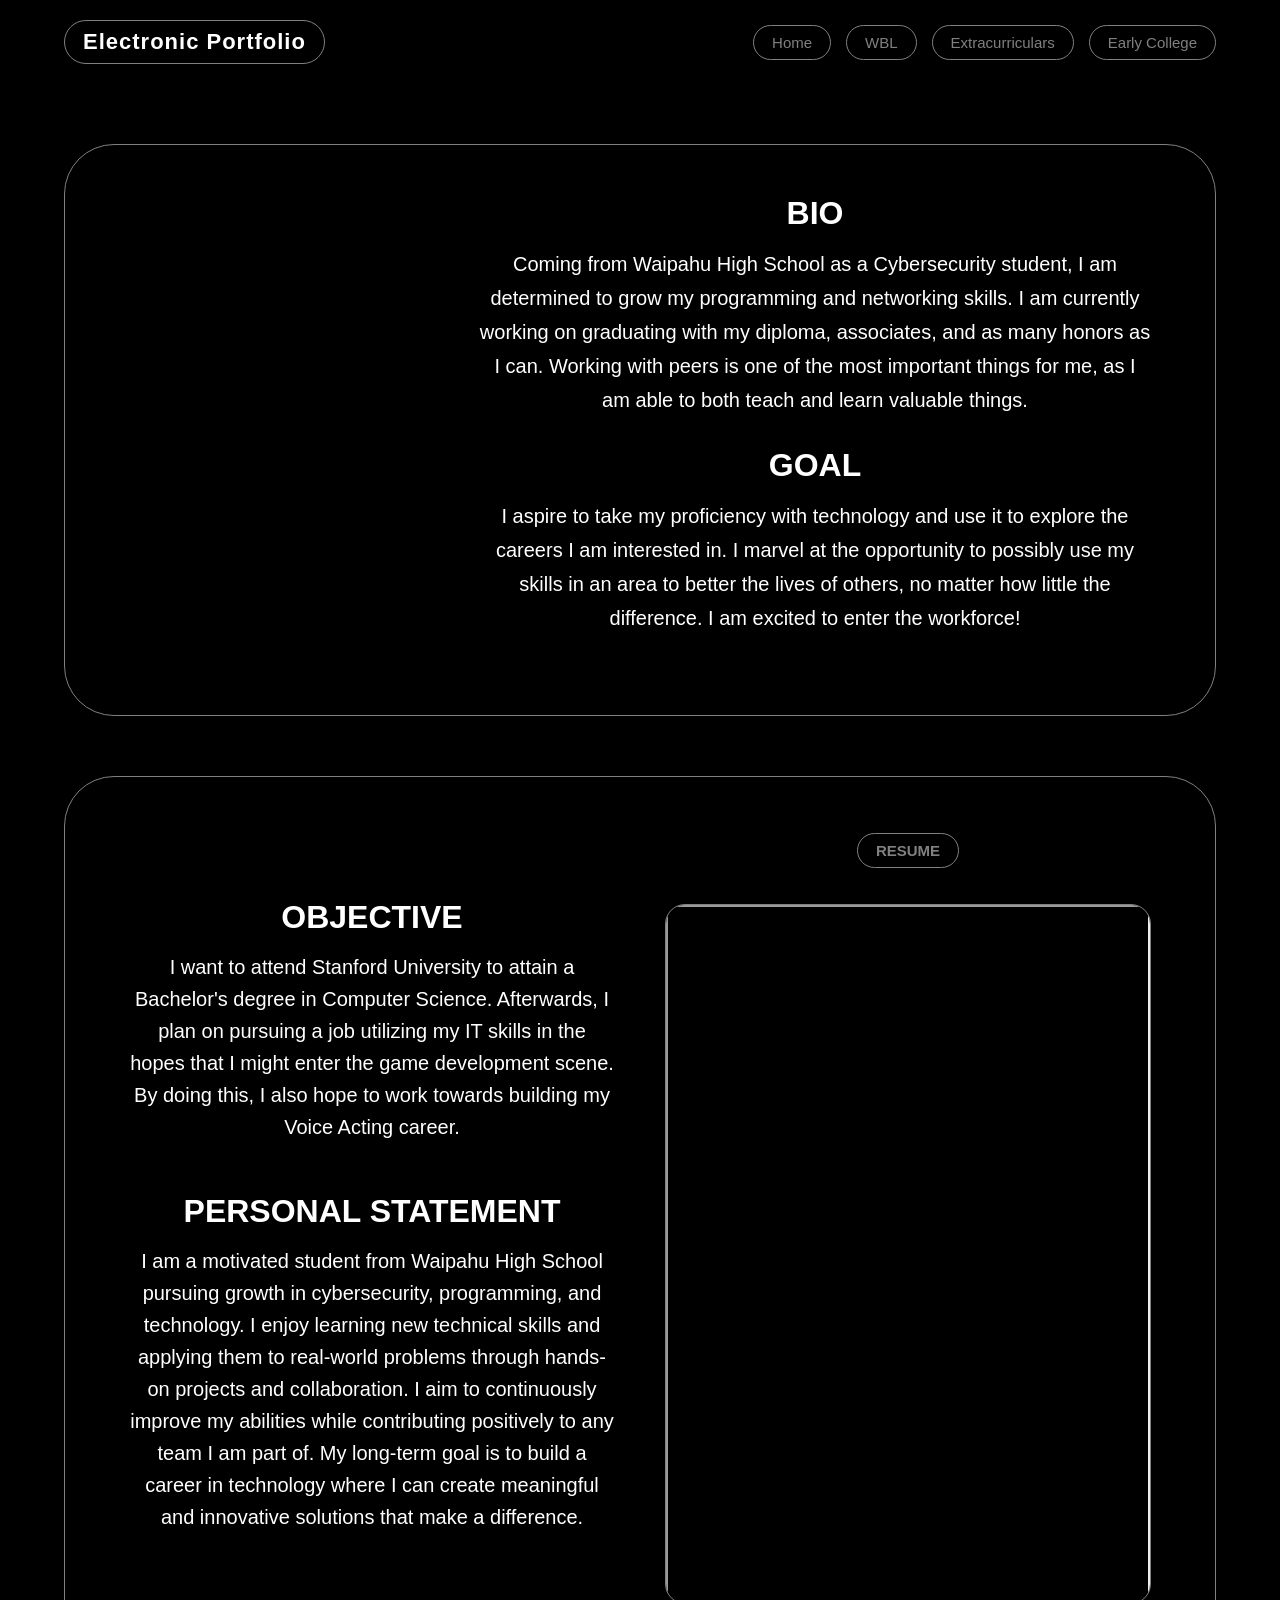
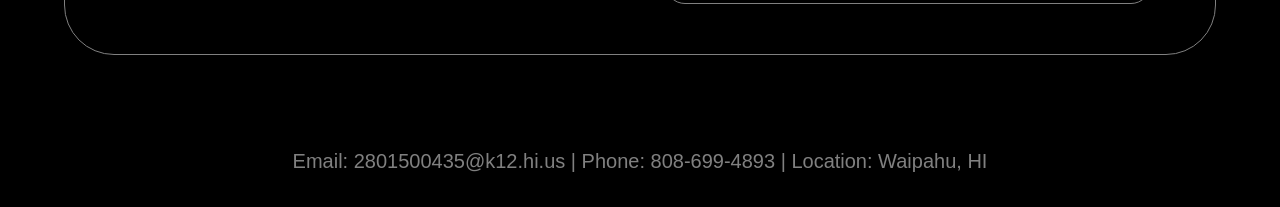
<file: index.html>
<!DOCTYPE html>
<html lang="en">

<head>
  <meta charset="UTF-8">
  <meta name="viewport" content="width=device-width, initial-scale=1.0">
  <meta http-equiv="X-UA-Compatible" content="ie=edge">

  <title>Welcome Page</title>

  <link rel="stylesheet" href="style.css">
</head>

<body>

  <!-- NAVIGATION BAR -->
  <nav>
    <div class="Nav-Bar">

      <!-- Portfolio Title -->
      <div id="Project-Title">
        <a href="index.html">Electronic Portfolio</a>
      </div>

      <!-- Navigation Links -->
      <div class="Pages">
        <a href="index.html">Home</a>
        <a href="wbl.html">WBL</a>
        <a href="extracurriculars.html">Extracurriculars</a>
        <a href="earlycollege.html">Early College</a>
      </div>

    </div>
  </nav>

  <!-- MAIN BIO SECTION -->
  <div class="Main">

    <div id="headshot">
      <iframe
        src="https://drive.google.com/file/d/19ZA4i6eqsK_J30jgbSyabp2Qs2GLQFoi/preview"
        width="340"
        height="450">
      </iframe>
    </div>

    <div id="BioHead">

      <h1>BIO</h1>

      <p>
        Coming from Waipahu High School as a Cybersecurity student,
        I am determined to grow my programming and networking skills.
        I am currently working on graduating with my diploma,
        associates, and as many honors as I can. Working with peers
        is one of the most important things for me, as I am able to both
        teach and learn valuable things.
      </p>

      <h1>GOAL</h1>

      <p>
        I aspire to take my proficiency with technology and use it to
        explore the careers I am interested in. I marvel at the opportunity
        to possibly use my skills in an area to better the lives of others,
        no matter how little the difference. I am excited to enter the workforce!
      </p>

    </div>

  </div>

  <!-- SECOND SECTION -->
  <div class="Second">

    <div class="left-column">

      <div id="Objective">

        <h1>OBJECTIVE</h1>

        <p>
          I want to attend Stanford University to attain a Bachelor's
          degree in Computer Science. Afterwards, I plan on pursuing
          a job utilizing my IT skills in the hopes that I might enter
          the game development scene. By doing this, I also hope to work
          towards building my Voice Acting career.
        </p>

      </div>

      <div id="Personal-Statement">

        <h1>PERSONAL STATEMENT</h1>

        <p>
          I am a motivated student from Waipahu High School pursuing
          growth in cybersecurity, programming, and technology.
          I enjoy learning new technical skills and applying them to
          real-world problems through hands-on projects and collaboration.
          I aim to continuously improve my abilities while contributing
          positively to any team I am part of. My long-term goal is to
          build a career in technology where I can create meaningful and
          innovative solutions that make a difference.
        </p>

      </div>

    </div>

    <div id="resume">

      <h1>
        <a href="https://drive.google.com/file/d/1mPpunYBs45Hay4RBowK6YoDk1UCOeasp/view?usp=sharing" target="_blank">
          RESUME
        </a>
      </h1>

      <div class="resume-box">

	  <iframe 
	     src="https://docs.google.com/document/d/1Y3j7Dg-5iyOnWBxlPxs2e7ADR4h6Q38Lgte2cpvqews/edit?usp=sharing"  width="100%"
  	     height="700">
	  </iframe>

      </div>

    </div>

  </div>

  <!-- FOOTER -->
  <footer class="Footer">
    <p>
      Email: 2801500435@k12.hi.us |
      Phone: 808-699-4893 |
      Location: Waipahu, HI
    </p>
  </footer>

</body>

</html>
</file>
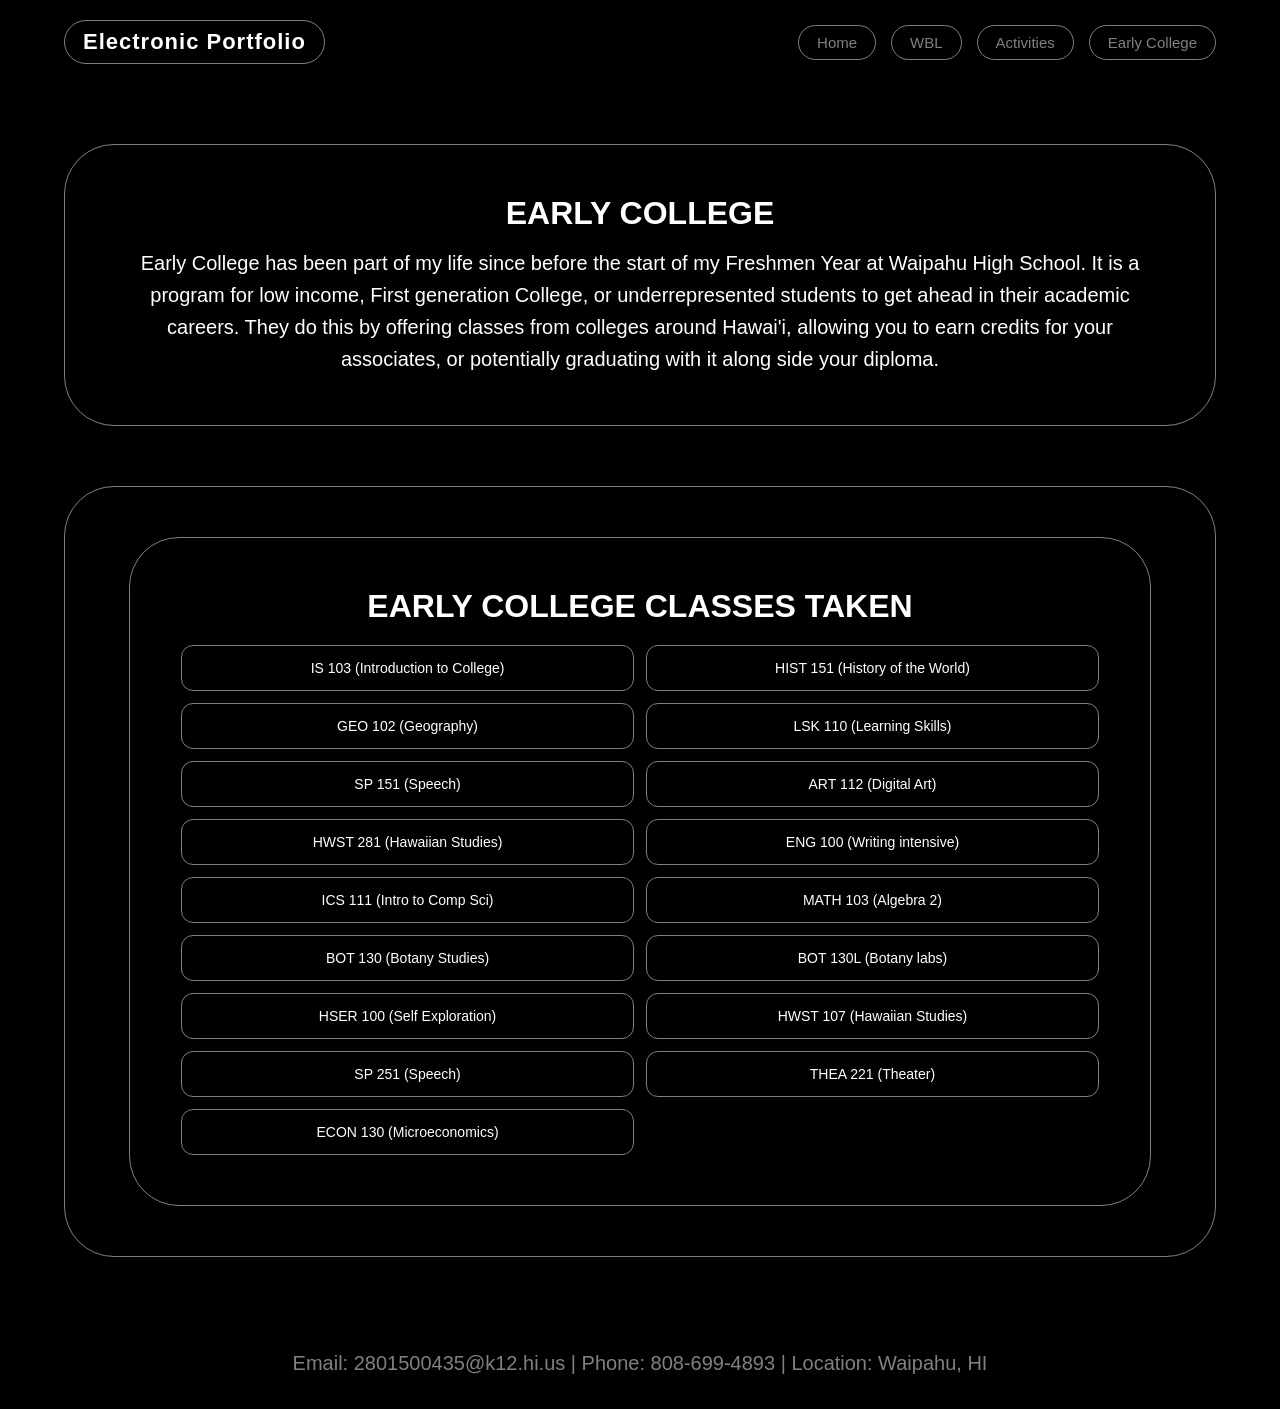
<file: earlycollege.html>
<!DOCTYPE html>
<html lang="en">

<head>
  <meta charset="UTF-8">
  <meta name="viewport" content="width=device-width, initial-scale=1.0">
  <title>Extracurriculars</title>
  <link rel="stylesheet" href="style.css">
</head>

<body>

  <!-- NAV BAR -->
  <nav>
    <div class="Nav-Bar">

      <div id="Project-Title">
        <a href="index.html">Electronic Portfolio</a>
      </div>

      <div class="Pages">
        <a href="index.html">Home</a>
        <a href="wbl.html">WBL</a>
        <a href="#">Activities</a>
        <a href="#">Early College</a>
      </div>

    </div>
  </nav>

  <!-- MAIN HEADER SECTION -->
  <div class="Main">

    <div id="Head">
      <h1>EARLY COLLEGE</h1>
      <p>
        Early College has been part of my life since before the start of my Freshmen Year at Waipahu High School.         It is a program for low income, First generation College, or underrepresented students to get ahead in             their academic careers. They do this by offering classes from colleges around Hawai'i, allowing you to             earn credits for your associates, or potentially graduating with it along side your diploma.
      </p>
    </div>

  </div>
  
    <!-- CERTIFICATIONS + AWARDS -->
  <div class="Second">

    <!-- CERTIFICATIONS -->
    <div id="EC-Head">

      <h1>EARLY COLLEGE CLASSES TAKEN</h1>

      <div class="EC-grid">

        <a href="https://drive.google.com/file/d/1pxOtKbknIE_Mtz1hroF4eGSUa_U9m5Dq/view?usp=sharing">IS 103 (Introduction to College)</a>
        <a href="https://drive.google.com/file/d/1pxOtKbknIE_Mtz1hroF4eGSUa_U9m5Dq/view?usp=sharing">HIST 151 (History of the World)</a>

        <a href="https://drive.google.com/file/d/1pvfdvv-1qUJCN_PzVGLKYTw-xLEkYBo7/view?usp=sharing">GEO 102 (Geography)</a>
        <a href="https://drive.google.com/file/d/1pvfdvv-1qUJCN_PzVGLKYTw-xLEkYBo7/view?usp=sharing">LSK 110 (Learning Skills)</a>

        <a href="https://drive.google.com/file/d/1puY7I1IrCYi227Zl8pXDK_62_FP4DZXX/view?usp=sharing">SP 151 (Speech)</a>
        <a href="https://drive.google.com/file/d/1pu12f1jNsAgtWa5yAHo1hr04keWiIMRp/view?usp=sharing">ART 112 (Digital Art)</a>

        <a href="https://drive.google.com/file/d/1pu12f1jNsAgtWa5yAHo1hr04keWiIMRp/view?usp=sharing">HWST 281 (Hawaiian Studies)</a>
        <a href="https://drive.google.com/file/d/141gVeCJuaD41Vf0j1gvxXnHGafNgV2G1/view?usp=sharing">ENG 100 (Writing intensive)</a>

        <a href="https://drive.google.com/file/d/1pt5uk5ZdIlNHs4C8ZKPl2OfNETX0NPZ_/view?usp=sharing">ICS 111 (Intro to Comp Sci)</a>
        <a href="https://drive.google.com/file/d/1pt5uk5ZdIlNHs4C8ZKPl2OfNETX0NPZ_/view?usp=sharing">MATH 103 (Algebra 2)</a>

        <a href="https://drive.google.com/file/d/1HRmHjn_GSH6kDaM4hMQpb6Xq2qn2PW_W/view?usp=sharing">BOT 130 (Botany Studies)</a>
        <a href="https://drive.google.com/file/d/1s_MSYIvEJ26PlazE1nG8V-_Hi2GJEXHX/view?usp=sharing">BOT 130L (Botany labs)</a>
        
        <a href="https://drive.google.com/file/d/1U41egFZJmjiUzE9csdTI7bIRVwUSfSl4/view?usp=sharing">HSER 100 (Self Exploration)</a>
        <a href="https://drive.google.com/file/d/1P8CXVzcGUkpp8u3dnrjKIjbLV77Y7Xy1/view?usp=sharing">HWST 107 (Hawaiian Studies)</a>
        
        <a href="https://drive.google.com/file/d/1P8CXVzcGUkpp8u3dnrjKIjbLV77Y7Xy1/view?usp=sharing">SP 251 (Speech)</a>
        <a href="https://drive.google.com/file/d/1WXbBjvQAU7FBclXlTeEohvJyWEHrX0Qj/view?usp=sharing">THEA 221 (Theater)</a>
        
        <a href="https://drive.google.com/file/d/1WXbBjvQAU7FBclXlTeEohvJyWEHrX0Qj/view?usp=sharing">ECON 130 (Microeconomics)</a>

      </div>

    </div>
    </div>
  <!-- FOOTER -->
  <footer class="Footer">

    <p>
      Email: 2801500435@k12.hi.us |
      Phone: 808-699-4893 |
      Location: Waipahu, HI
    </p>

  </footer>
  
</body>

</html>
</file>
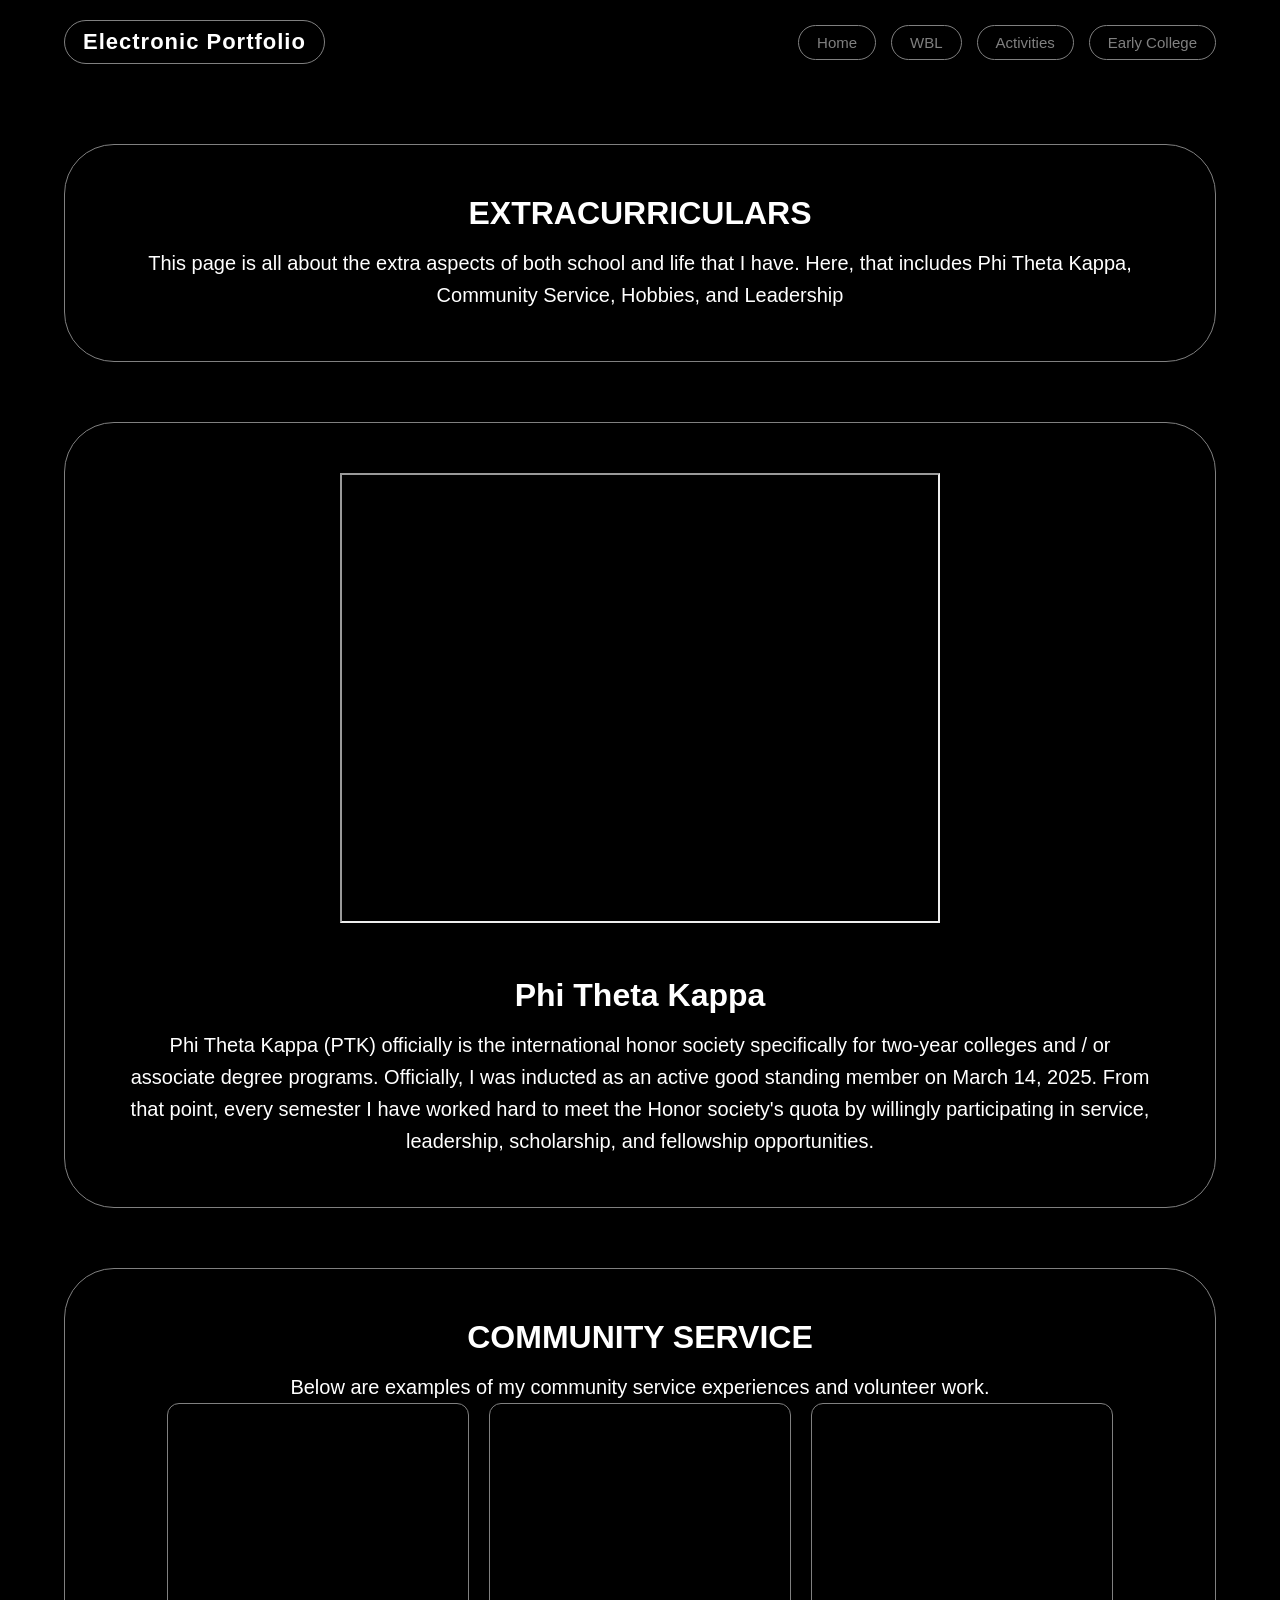
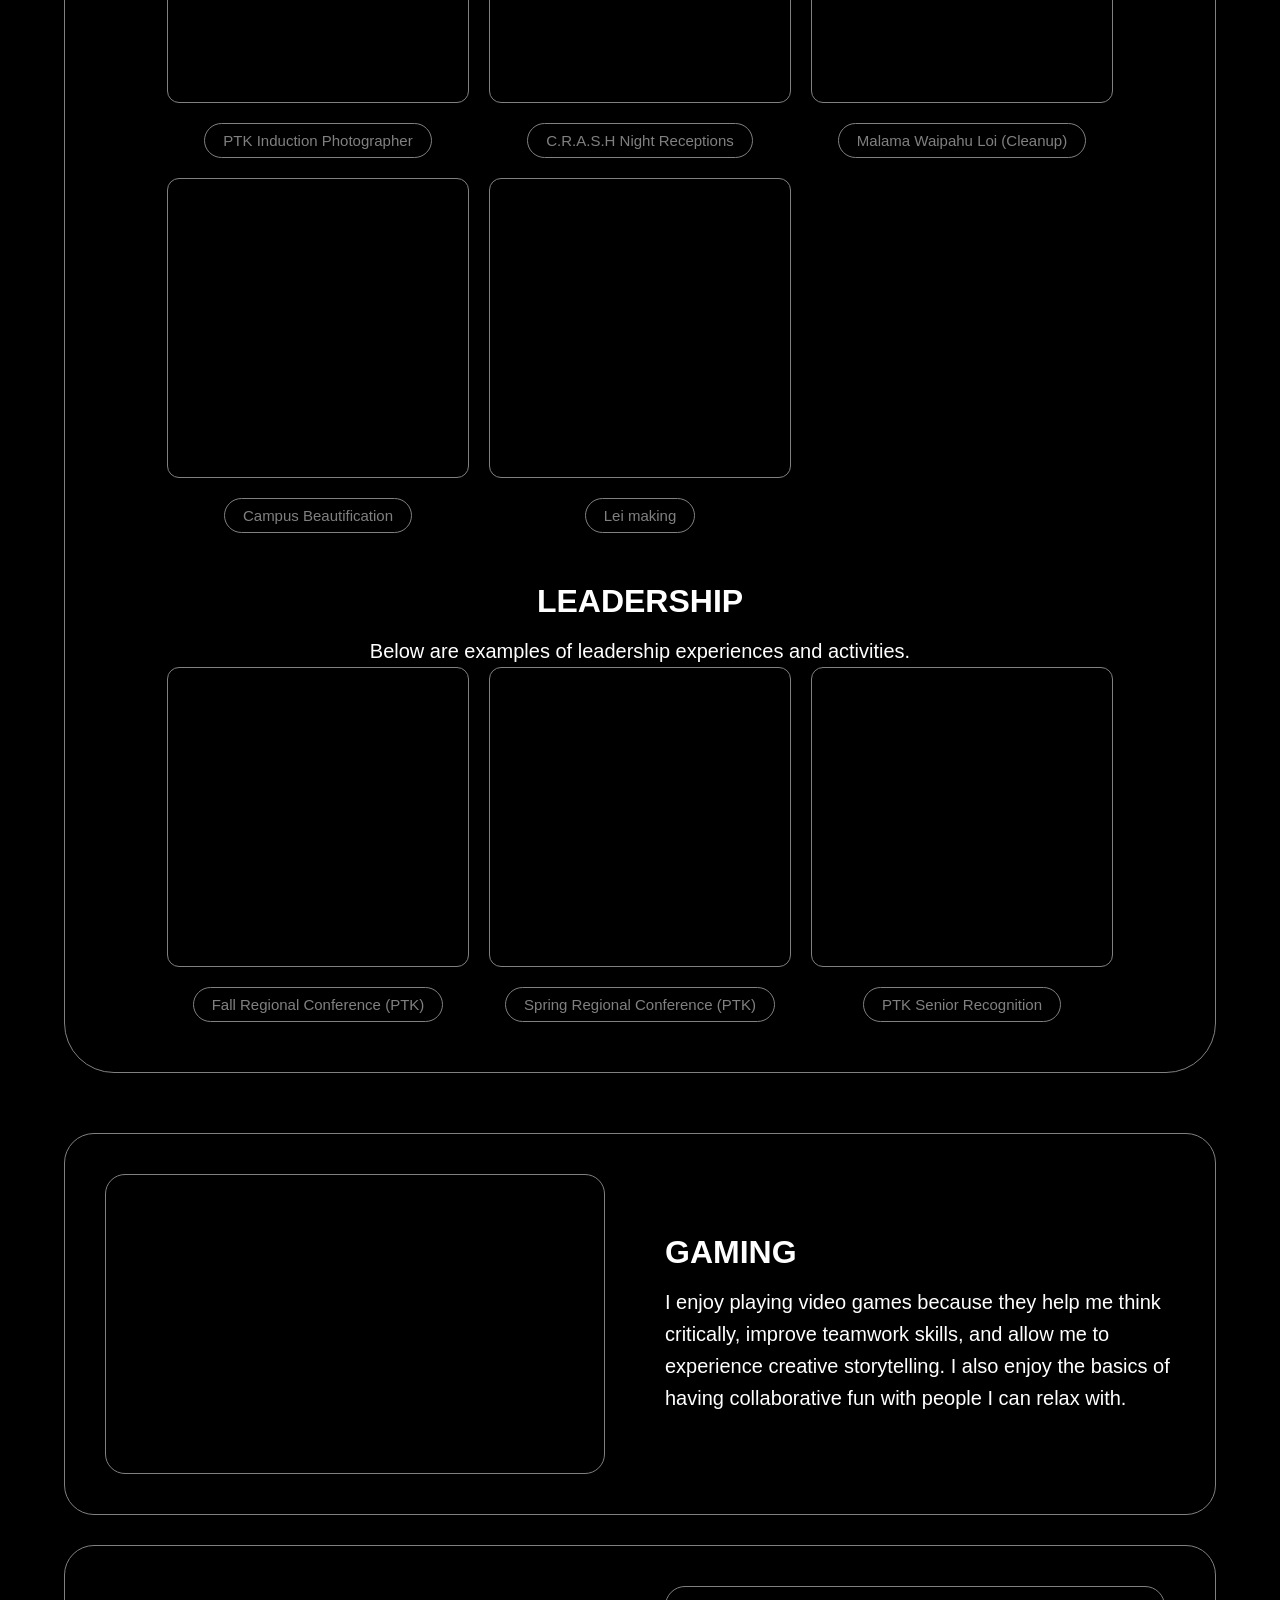
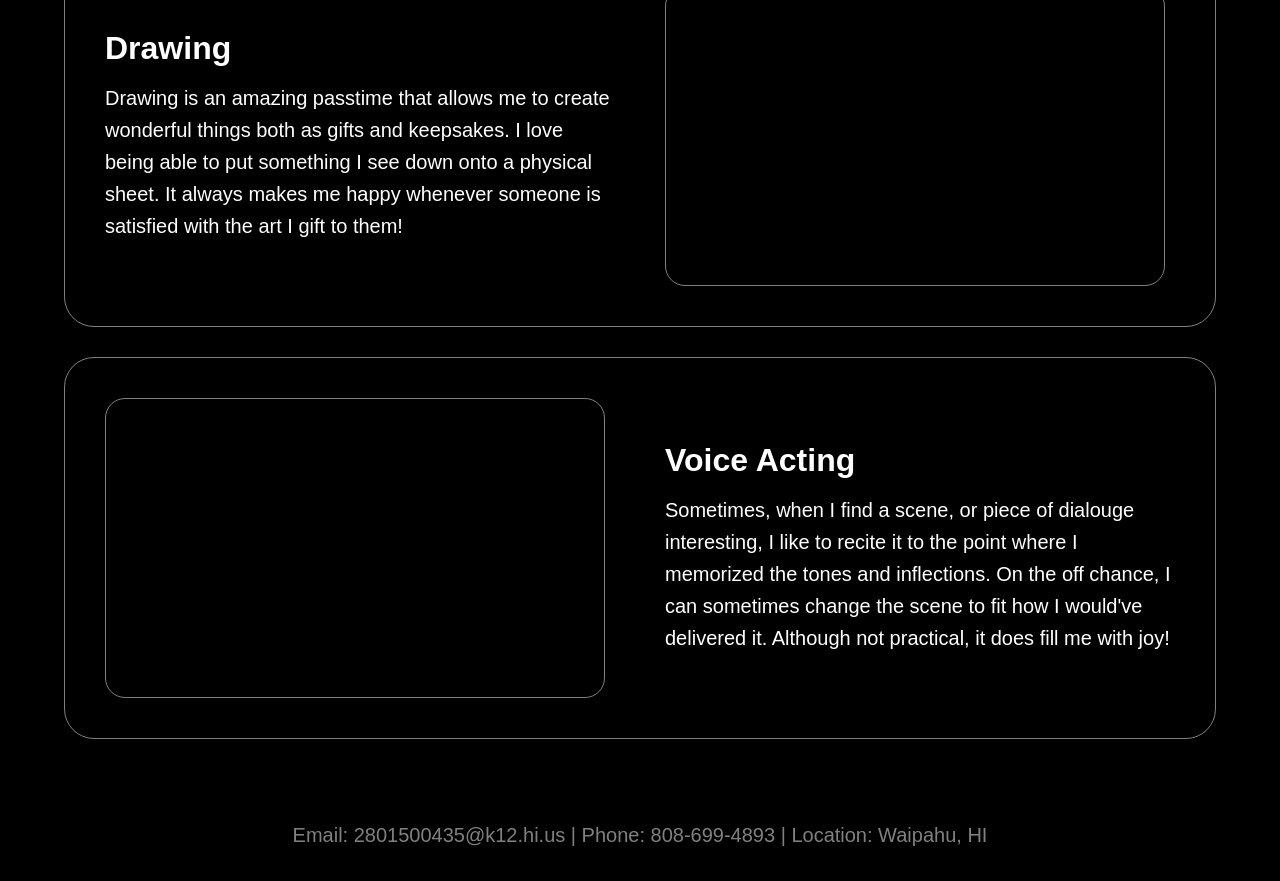
<file: extracurriculars.html>
<!DOCTYPE html>
<html lang="en">

<head>
  <meta charset="UTF-8">
  <meta name="viewport" content="width=device-width, initial-scale=1.0">
  <title>Extracurriculars</title>
  <link rel="stylesheet" href="style.css">
</head>

<body>

  <!-- NAV BAR -->
  <nav>
    <div class="Nav-Bar">

      <div id="Project-Title">
        <a href="index.html">Electronic Portfolio</a>
      </div>

      <div class="Pages">
        <a href="index.html">Home</a>
        <a href="wbl.html">WBL</a>
        <a href="#">Activities</a>
        <a href="#">Early College</a>
      </div>

    </div>
  </nav>

  <!-- MAIN HEADER SECTION -->
  <div class="Main">

    <div id="Head">
      <h1>EXTRACURRICULARS</h1>
      <p>
        This page is all about the extra aspects of both school and life that I have. Here, that includes Phi           Theta Kappa, Community Service, Hobbies, and Leadership
      </p>
    </div>

  </div>

  <!-- CERTIFICATIONS + AWARDS -->
  <div class="Second">
    
      <!-- PTK Image -->
      <div id="PTK-IMG">
        <iframe 
          src="https://drive.google.com/file/d/1mcMzOTKi6rk8m499kvF2EIz1yi1prehi/preview" width="600"                     height="450">
        </iframe>
      </div>

      <!-- Phi Theta Kappa -->
      <div id="PTK">
        <h1>Phi Theta Kappa</h1>
        <p>
          Phi Theta Kappa (PTK) officially is the international honor society specifically for two-year                   colleges and / or associate degree programs. Officially, I was inducted as an active good standing             member on March 14, 2025. From that point, every semester I have worked hard to meet the Honor                 society's quota by willingly participating in service, leadership, scholarship, and fellowship                 opportunities.
        </p>
      </div>
    
  </div>

  <!-- COMMUNITY SERVICE -->
  <div class="Third">
      <!-- COMMUNITY SERVICE -->
  <div class="section-group">

    <div id="Head">
      <h1>COMMUNITY SERVICE</h1>
      <p>
        Below are examples of my community service experiences and volunteer work.
      </p>
    </div>

    <div class="project-grid">

      <div class="project-card">
        <iframe src="https://drive.google.com/file/d/1zwgoYUJtRIOyTbST9MgDSbZZ0RWdlF6A/preview" width="640" height="480"></iframe>
        <a>PTK Induction Photographer</a>
      </div>

      <div class="project-card">
        <iframe src="https://drive.google.com/file/d/1noqKVuRPqtmm1YoMAkRA5QnaGwkuYT8_/preview" width="640" height="480"></iframe>
        <a>C.R.A.S.H Night Receptions</a>
      </div>

      <div class="project-card">
        <iframe src="https://drive.google.com/file/d/1GJCv6PmsxHH-MyiXZNHLeDe4ImBhHl_W/preview" width="640" height="480"></iframe>
        <a>Malama Waipahu Loi (Cleanup)</a>
      </div>
      
      <div class="project-card">
        <iframe src="https://drive.google.com/file/d/1xgxle2wm9u3BDZlphXOz47yCYfnZSh7l/preview" width="640" height="480"></iframe>
        <a>Campus Beautification</a>
      </div>
      
      <div class="project-card">
        <iframe src="https://drive.google.com/file/d/1-Q4NMaRPo2L1T4e0YG5B5ri1u37lpUwP/preview" width="640" height="480"></iframe>
        <a>Lei making</a>
      </div>

    </div>

  </div>

  <!-- LEADERSHIP -->
  <div class="section-group">

    <div id="Head">
      <h1>LEADERSHIP</h1>
      <p>
        Below are examples of leadership experiences and activities.
      </p>
    </div>

    <div class="project-grid">

      <div class="project-card">
        <iframe src="https://drive.google.com/file/d/1BIRCEtiioi6f7Ioivnl6CaPrXV_lpOxO/preview" width="640" height="480"></iframe>
        <a>Fall Regional Conference (PTK)</a>
      </div>

      <div class="project-card">
        <iframe src="https://drive.google.com/file/d/1gFGORHoqqH3HMpVAtCiNHFfs5wfPX-N_/preview" width="640" height="480"></iframe>
        <a>Spring Regional Conference (PTK)</a>
      </div>

      <div class="project-card">
        <iframe src="https://drive.google.com/file/d/1zfd4rXSn06lD_kJ3_m0OxkcewT-0xq5Q/preview" width="640" height="480"></iframe>
        <a>PTK Senior Recognition</a>
      </div>
    </div>
  </div>
  </div>
  
<!-- HOBBIES SECTION -->
<div class="Hobbies">

  <!-- ROW 1 -->
  <div class="hobby-row">

    <div class="hobby-image">
      <iframe src="https://drive.google.com/file/d/1RKnmZE3E6CLfqQHSB1jQfPnRatcNDaUx/preview" width="640" height="480"></iframe>
    </div>

    <div class="hobby-text">
      <h1>GAMING</h1>
      <p>
        I enjoy playing video games because they help me think critically,
        improve teamwork skills, and allow me to experience creative storytelling. I also enjoy the basics of         having collaborative fun with people I can relax with. 
      </p>
    </div>

  </div>

  <!-- ROW 2 -->
  <div class="hobby-row reverse">

    <div class="hobby-image">
      <iframe src="https://drive.google.com/file/d/1kuFOn2eBdNApTVG9NF0vXudSm0YwK7CR/preview" width="640" height="480"></iframe>
    </div>

    <div class="hobby-text">
      <h1>Drawing</h1>
      <p>
        Drawing is an amazing passtime that allows me to create wonderful things both as gifts and keepsakes.         I love being able to put something I see down onto a physical sheet. It always makes me happy whenever         someone is satisfied with the art I gift to them!
      </p>
    </div>

  </div>

  <!-- ROW 3 -->
  <div class="hobby-row">

    <div class="hobby-image">
      <iframe src="https://drive.google.com/file/d/1d4kBwGwIqGAJN3WMHz6VDvDjZIYdvmTj/preview" width="640" height="480"></iframe>
    </div>

    <div class="hobby-text">
      <h1>Voice Acting</h1>
      <p>
      Sometimes, when I find a scene, or piece of dialouge interesting, I like to recite it to the point where       I memorized the tones and inflections. On the off chance, I can sometimes change the scene to fit how I       would've delivered it. Although not practical, it does fill me with joy!
      </p>
    </div>

  </div>

</div>
  
  <!-- FOOTER -->
  <footer class="Footer">

    <p>
      Email: 2801500435@k12.hi.us |
      Phone: 808-699-4893 |
      Location: Waipahu, HI
    </p>

  </footer>
  
</body>

</html>
</file>
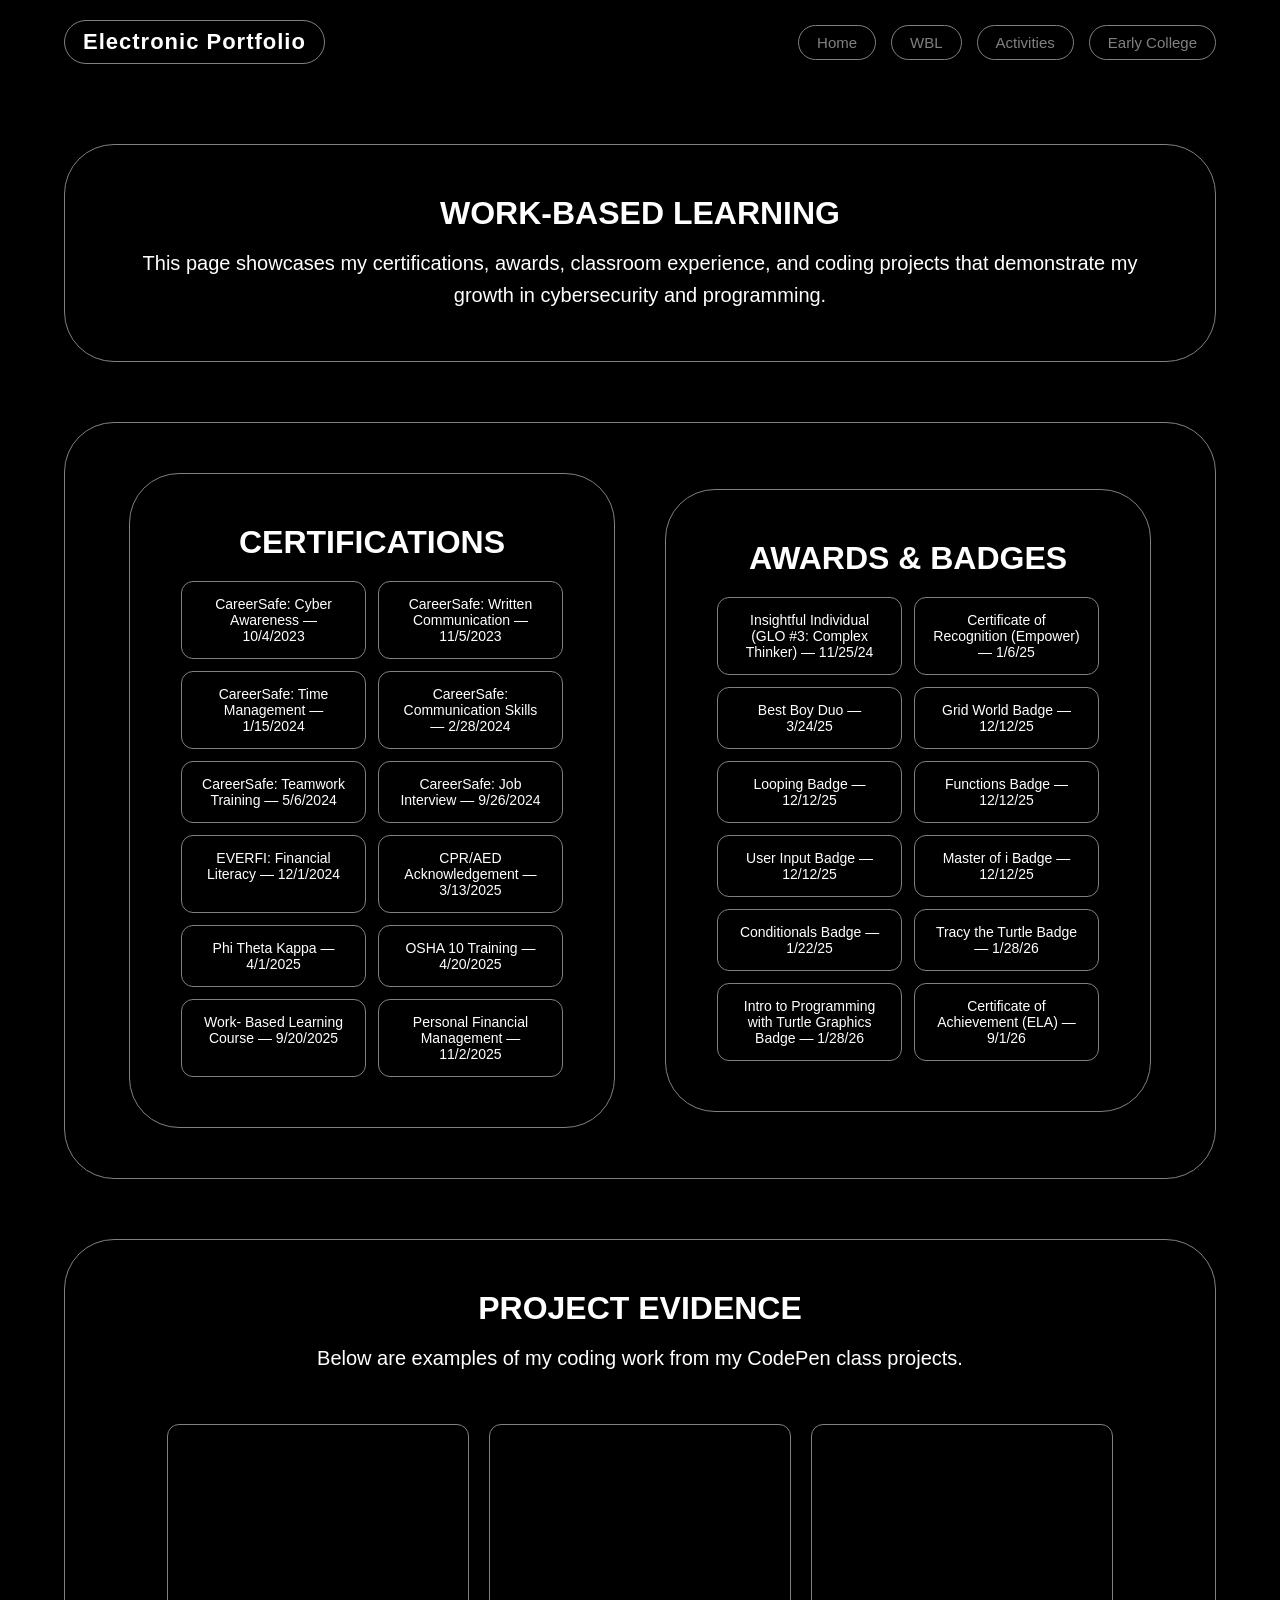
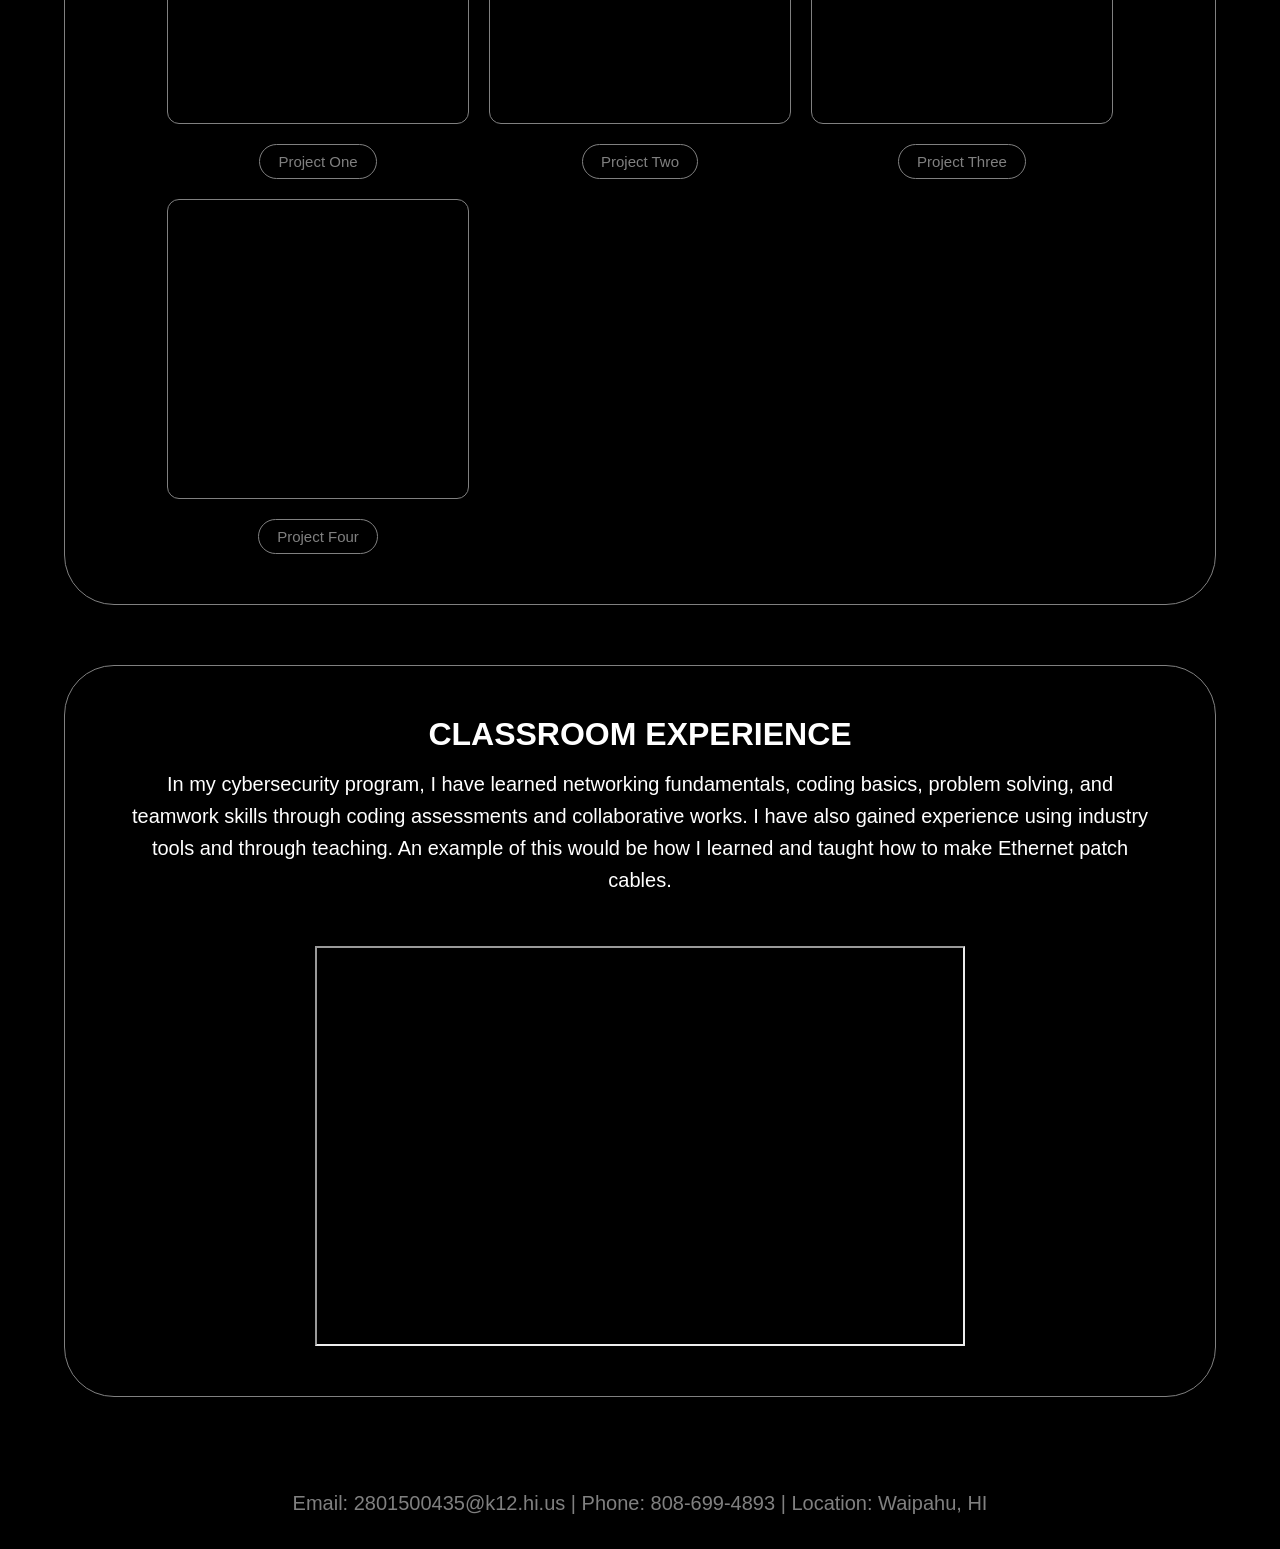
<file: wbl.html>
<DOCTYPE html>
<html lang="en">

<head>
  <meta charset="UTF-8">
  <meta name="viewport" content="width=device-width, initial-scale=1.0">
  <title>Work-Based Learning</title>
  <link rel="stylesheet" href="style.css">
</head>

<body>

  <!-- NAV BAR -->
  <nav>
    <div class="Nav-Bar">

      <div id="Project-Title">
        <a href="index.html">Electronic Portfolio</a>
      </div>

      <div class="Pages">
        <a href="index.html">Home</a>
        <a href="wbl.html">WBL</a>
        <a href="#">Activities</a>
        <a href="#">Early College</a>
      </div>

    </div>
  </nav>

  <!-- MAIN HEADER SECTION -->
  <div class="Main">

    <div id="Head">
      <h1>WORK-BASED LEARNING</h1>

      <p>
        This page showcases my certifications, awards, classroom experience,
        and coding projects that demonstrate my growth in cybersecurity
        and programming.
      </p>
    </div>

  </div>

  <!-- CERTIFICATIONS + AWARDS -->
  <div class="Second">

    <!-- CERTIFICATIONS -->
    <div id="Certifications">

      <h1>CERTIFICATIONS</h1>

      <div class="cert-grid">

        <a href="https://drive.google.com/file/d/16ZosqaybdFldHEJ0SzKR6dARI6L7SKMT/view?                               usp=sharing">CareerSafe: Cyber Awareness — 10/4/2023</a>
        <a href="https://drive.google.com/file/d/18azodgZq1qzR0PS7zJplBszADy6E63Tg/view?                               usp=sharing">CareerSafe: Written Communication — 11/5/2023</a>

        <a href="https://drive.google.com/file/d/1utfc2L-ygIPyAnCEThw0mDy2muUisc-4/view?                               usp=sharing">CareerSafe: Time Management — 1/15/2024</a>
        <a href="https://drive.google.com/file/d/1mVlj0-NRYRcAI57vZglTCxmSdg6KU4Fk/view?                               usp=sharing">CareerSafe: Communication Skills — 2/28/2024</a>

        <a href="https://drive.google.com/file/d/1EMOMaoT2zzjec4Vz6i10-YGdGILM82xe/view?                               usp=sharing">CareerSafe: Teamwork Training — 5/6/2024</a>
        <a href="https://drive.google.com/file/d/1PzCcW2T3dRCXCc7mJAya6BeU4ktsSZ3N/view?                               usp=sharing">CareerSafe: Job Interview — 9/26/2024</a>

        <a href="https://drive.google.com/file/d/1-6vkp_gFH9rOXLyV1hzYwwMkWGgFkNLD/view?usp=sharing">EVERFI:             Financial Literacy — 12/1/2024</a>
        <a href="https://drive.google.com/file/d/1ffCDNdtMtDp_RyjQ4BJNSYRQOULe9-nR/view?usp=sharing">CPR/AED             Acknowledgement — 3/13/2025</a>

        <a href="https://drive.google.com/file/d/1--MZfDEXS8IODz6-aNq_j5jvz1TiAQ83/view?usp=sharing">Phi Theta           Kappa — 4/1/2025</a>
        <a href="https://drive.google.com/file/d/1EiB1P7OtBh2MqhnZ51z3Jssi4dgFOdSn/view?usp=sharing">OSHA 10             Training — 4/20/2025</a>

        <a href="https://drive.google.com/file/d/1HRmHjn_GSH6kDaM4hMQpb6Xq2qn2PW_W/view?usp=sharing">Work-               Based Learning Course — 9/20/2025</a>
        <a href="https://drive.google.com/file/d/1s_MSYIvEJ26PlazE1nG8V-_Hi2GJEXHX/view?usp=sharing">Personal           Financial Management — 11/2/2025</a>

      </div>

    </div>

    <!-- AWARDS -->
    <div id="Awards">

      <h1>AWARDS & BADGES</h1>

      <div class="cert-grid">

        <a href="https://drive.google.com/file/d/1pp3Mnpox7u7yWh_SGP9VVorEZDhlaw3D/view?usp=sharing">
          Insightful Individual (GLO #3: Complex Thinker) — 11/25/24
        </a>

        <a href="https://drive.google.com/file/d/1NndElDFwvdLTsEorbWG5blBdNxBy7EK0/view?usp=sharing">
          Certificate of Recognition (Empower) — 1/6/25
        </a>

        <a href="https://drive.google.com/file/d/1--CX4bL3pkvlUO_OtbHcA_PY3X-U_D7x/view?usp=sharing">Best Boy           Duo — 3/24/25</a>
        <a href="https://drive.google.com/file/d/1iQrnB-2RgycqfiOj2emr6ZUM5GIf9U4R/view?usp=sharing">Grid               World Badge — 12/12/25</a>

        <a href="https://drive.google.com/file/d/1nDDNpA6JMqaeVTLUEyit-Nb728z5hZaz/view?usp=sharing">Looping             Badge — 12/12/25</a>
        <a href="https://drive.google.com/file/d/1JbUAxbgopLDGqQ3PzP6AdM8aH8kIQBfv/view?usp=sharing">Functions           Badge — 12/12/25</a>

        <a href="https://drive.google.com/file/d/1B7FASbefHzA6ZQDjKu4T25IVKxzhKjll/view?usp=sharing">User               Input Badge — 12/12/25</a>
        <a href="https://drive.google.com/file/d/16vzzR4yF8rZc4iznbtjetxvXextViSJ6/view?usp=sharing">Master of           i Badge — 12/12/25</a>

        <a href="https://drive.google.com/file/d/1-KKAQNW62WwaBiUj1PvS3wXPEwnQ1yFF/view?                               usp=sharing">Conditionals Badge — 1/22/25</a>
        <a href="https://drive.google.com/file/d/1DlWDO1a-DmNAVzc-imDGNro43s6I2MIZ/view?usp=sharing">Tracy the           Turtle Badge — 1/28/26</a>

        <a href="https://drive.google.com/file/d/15f87UvONTTaqZqPFxCu_YxFVl1bNKZ6F/view?usp=sharing">
          Intro to Programming with Turtle Graphics Badge — 1/28/26
        </a>

        <a href="https://drive.google.com/file/d/13D2ggmrmt29caWr2jsVW2BqbrM-3L1OI/view?usp=sharing">
          Certificate of Achievement (ELA) — 9/1/26
        </a>
      </div>

    </div>

  </div>

  <!-- PROJECT EVIDENCE -->
  <div class="Third">

    <div id="Head">

      <h1>PROJECT EVIDENCE</h1>

      <p>
        Below are examples of my coding work from my CodePen class projects.
      </p>

    </div>

    <div class="project-grid">

      <!-- PROJECT ONE -->
      <div class="project-card">

        <iframe
          src="https://drive.google.com/file/d/1Liam-dFT4WQLav69Trf6odd9eAajTdxO/preview"
          width="400"
          height="400">
        </iframe>

        <a href="https://codepen.io/S277-Jayden-Rico-Vea-de-Vera/full/azvqPvQ">
          Project One
        </a>

      </div>

      <!-- PROJECT TWO -->
      <div class="project-card">

        <iframe
          src="https://drive.google.com/file/d/1cCO3T0m13x9t6hFiwFUp-5i2vP1hS8xt/preview"
          width="400"
          height="400">
        </iframe>

        <a href="https://codepen.io/S277-Jayden-Rico-Vea-de-Vera/full/MYaxwGg">
          Project Two
        </a>

      </div>

      <!-- PROJECT FOUR -->
      <div class="project-card">

        <iframe
          src="https://drive.google.com/file/d/1lsu5mE1eoxN00lOyFdGloIH9txwH8vTD/preview"
          width="400"
          height="400">
        </iframe>

        <a href="https://codepen.io/S277-Jayden-Rico-Vea-de-Vera/full/EaPPKLa">
          Project Three
        </a>
      </div>

      <!-- PROJECT FOUR -->
      <div class="project-card">

        <iframe
          src="https://drive.google.com/file/d/1ahAnP_cK264TfWd2-iyjB10N6lje5shp/preview"
          width="400"
          height="400">
        </iframe>

        <a href="https://codepen.io/editor/S277-Jayden-Rico-Vea-de-Vera/full/01a03a45-1323-71bf-b7a1-8df14dcaed5f">
          Project Four
        </a>
      </div>
      
    </div>

  </div>

  <!-- CLASSROOM EXPERIENCE -->
  <div class="Fourth">

    <div id="Classroom-Experience">

      <h1>CLASSROOM EXPERIENCE</h1>

      <p>
        In my cybersecurity program, I have learned networking fundamentals,
        coding basics, problem solving, and teamwork skills through coding
        assessments and collaborative works.

        I have also gained experience using industry tools and through
        teaching. An example of this would be how I learned and taught
        how to make Ethernet patch cables.
      </p>

    </div>

    <div id="Classroom-Image">

      <iframe
        src="https://drive.google.com/file/d/1b93_eqk1qV_khLuAJ5gjMewM0gIS8Ap4/preview"
        width="650"
        height="400">
      </iframe>

    </div>

  </div>

  <!-- FOOTER -->
  <footer class="Footer">

    <p>
      Email: 2801500435@k12.hi.us |
      Phone: 808-699-4893 |
      Location: Waipahu, HI
    </p>

  </footer>

</body>

</html>
</body>

</html>
</file>
<file: style.css>
/* =========================================
   GLOBAL RESET
========================================= */
* {
  margin: 0;
  padding: 0;
  box-sizing: border-box;
}

/* =========================================
   BODY STYLING
========================================= */
body {
  font-family: Futura, sans-serif;
  background-color: black;
  width: 100%;
  overflow-x: hidden;
}

/* Global paragraph sizing */
p {
  font-size: clamp(16px, 2vw, 20px);
  line-height: 1.6;
}

/* =========================================
   GLOBAL LINK STYLING
========================================= */
a {
  color: gray;
  font-size: 15px;
  text-decoration: none;
  border: 1px solid gray;
  padding: 8px 18px;
  border-radius: 100px;
  transition: 0.3s;
}

a:hover {
  color: white;
  border-color: white;
  letter-spacing: 2px;
}

/* =========================================
   NAVIGATION BAR
========================================= */
.Nav-Bar {
  display: flex;
  justify-content: space-between;
  align-items: center;
  flex-wrap: wrap;
  padding: 20px 5%;
}

#Project-Title {
  display: flex;
  align-items: center;
}

#Project-Title a {
  color: white;
  font-size: 22px;
  font-weight: bold;
  text-decoration: none;
  letter-spacing: 1px;
}

.Pages {
  display: flex;
  flex-wrap: wrap;
  gap: 15px;
}

/* =========================================
   MAIN SECTIONS (shared)
========================================= */
.Main,
.Second,
.Third,
.Fourth {
  display: flex;
  flex-wrap: wrap;
  justify-content: center;
  align-items: center;

  margin: 60px 5%;
  padding: 50px 5%;

  gap: 50px;

  border: 1px solid gray;
  border-radius: 50px;

  text-align: center;
  color: white;
}

/* =========================================
   HEADINGS (shared)
========================================= */
#Head h1,
h1 {
  margin-bottom: 15px;
}

/* =========================================
   PAGE 1 (WELCOME / HOME)
========================================= */
#BioHead {
  flex: 1;
  min-width: 280px;
}

#BioHead p {
  margin-bottom: 30px;
  line-height: 1.7;
}

#headshot iframe {
  width: 100%;
  max-width: 340px;
  height: 450px;
  border: none;
  border-radius: 20px;
}

/* Objective + Personal Statement */
.left-column {
  display: flex;
  flex-direction: column;
  gap: 50px;
  flex: 1;
  min-width: 280px;
}

/* Resume */
#resume {
  flex: 1;
  min-width: 300px;
  display: flex;
  flex-direction: column;
  gap: 25px;
}

.resume-box {
  width: 100%;
  max-width: 700px;
  height: 700px;

  border: 1px solid gray;
  border-radius: 20px;

  overflow: hidden;
}

.resume-frame {
  width: 100%;
  height: 100%;
  border: none;
}

/* =========================================
   PAGE 2 (WBL)
========================================= */
#Certifications,
#Awards {
  flex: 1;
  min-width: 350px;
  text-align: center;
  border: 1px solid gray;
  border-radius: 50px;
  padding: 50px 5%;
}

.cert-grid {
  display: grid;
  grid-template-columns: repeat(2, 1fr);
  gap: 12px;
  margin-top: 20px;
}

.cert-grid a {
  color: white;
  border: 1px solid gray;
  border-radius: 12px;
  padding: 14px 18px;
  font-size: 14px;
}

/* Projects */
.project-grid {
  display: grid;
  grid-template-columns: repeat(3, 1fr);
  gap: 20px;
}

.project-card {
  display: flex;
  flex-direction: column;
  align-items: center;
}

.project-card iframe {
  width: 100%;
  max-width: 400px;
  height: 300px;
  border: 1px solid gray;
  border-radius: 12px;
  margin-bottom: 20px;
}

/* =========================================
   PAGE 3 (EXTRACURRICULARS)
========================================= */
.Hobbies {
  align-items: center;
}

.hobby-row {
  display: flex;
  align-items: center;
  justify-content: space-between;
  gap: 50px;
  flex-wrap: wrap;
  padding: 40px;
  border: 1px solid gray;
  border-radius: 30px;
  margin-bottom: 30px;
  margin: 0 auto 30px auto;
  width: 90%;
  max-width: 1200px;
}

.hobby-image,
.hobby-text {
  flex: 1;
}

.hobby-row.reverse {
  flex-direction: row-reverse;
}

.hobby-text {
  flex: 1;
  color: White;
}

.hobby-image iframe {
  width: 100%;
  max-width: 500px;
  height: 300px;

  border-radius: 20px;
  border: 1px solid gray;

  display: block;
}

/* =========================================
   PAGE 4 (EARLY COLLEGE)
========================================= */
#EC-Head {
  flex: 1;
  min-width: 350px;
  text-align: center;
  border: 1px solid gray;
  border-radius: 50px;
  padding: 50px 5%;
}

.EC-grid {
  display: grid;
  grid-template-columns: repeat(2, 1fr);
  gap: 12px;
  margin-top: 20px;
}

.EC-grid a {
  color: white;
  border: 1px solid gray;
  border-radius: 12px;
  padding: 14px 18px;
  font-size: 14px;
}

/* =========================================
   FOOTER
========================================= */
.Footer {
  text-align: center;
  color: gray;
  font-size: 14px;
  padding: 30px 10px;
  margin-top: 50px;
}

/* =========================================
   MOBILE RESPONSIVE
========================================= */
@media (max-width: 768px) {

  .Nav-Bar {
    flex-direction: column;
    text-align: center;
  }

  .Pages {
    justify-content: center;
  }

  .Main,
  .Second,
  .Third,
  .Fourth {
    flex-direction: column;
    margin: 30px 15px;
    padding: 30px 20px;
    border-radius: 30px;
  }

  .hobby-row,
  .hobby-row.reverse {
    flex-direction: column;
    text-align: center;
  }

  .project-grid {
    grid-template-columns: 1fr;
  }

  .cert-grid,
  .EC-grid {
    grid-template-columns: 1fr;
  }
}
</file>
